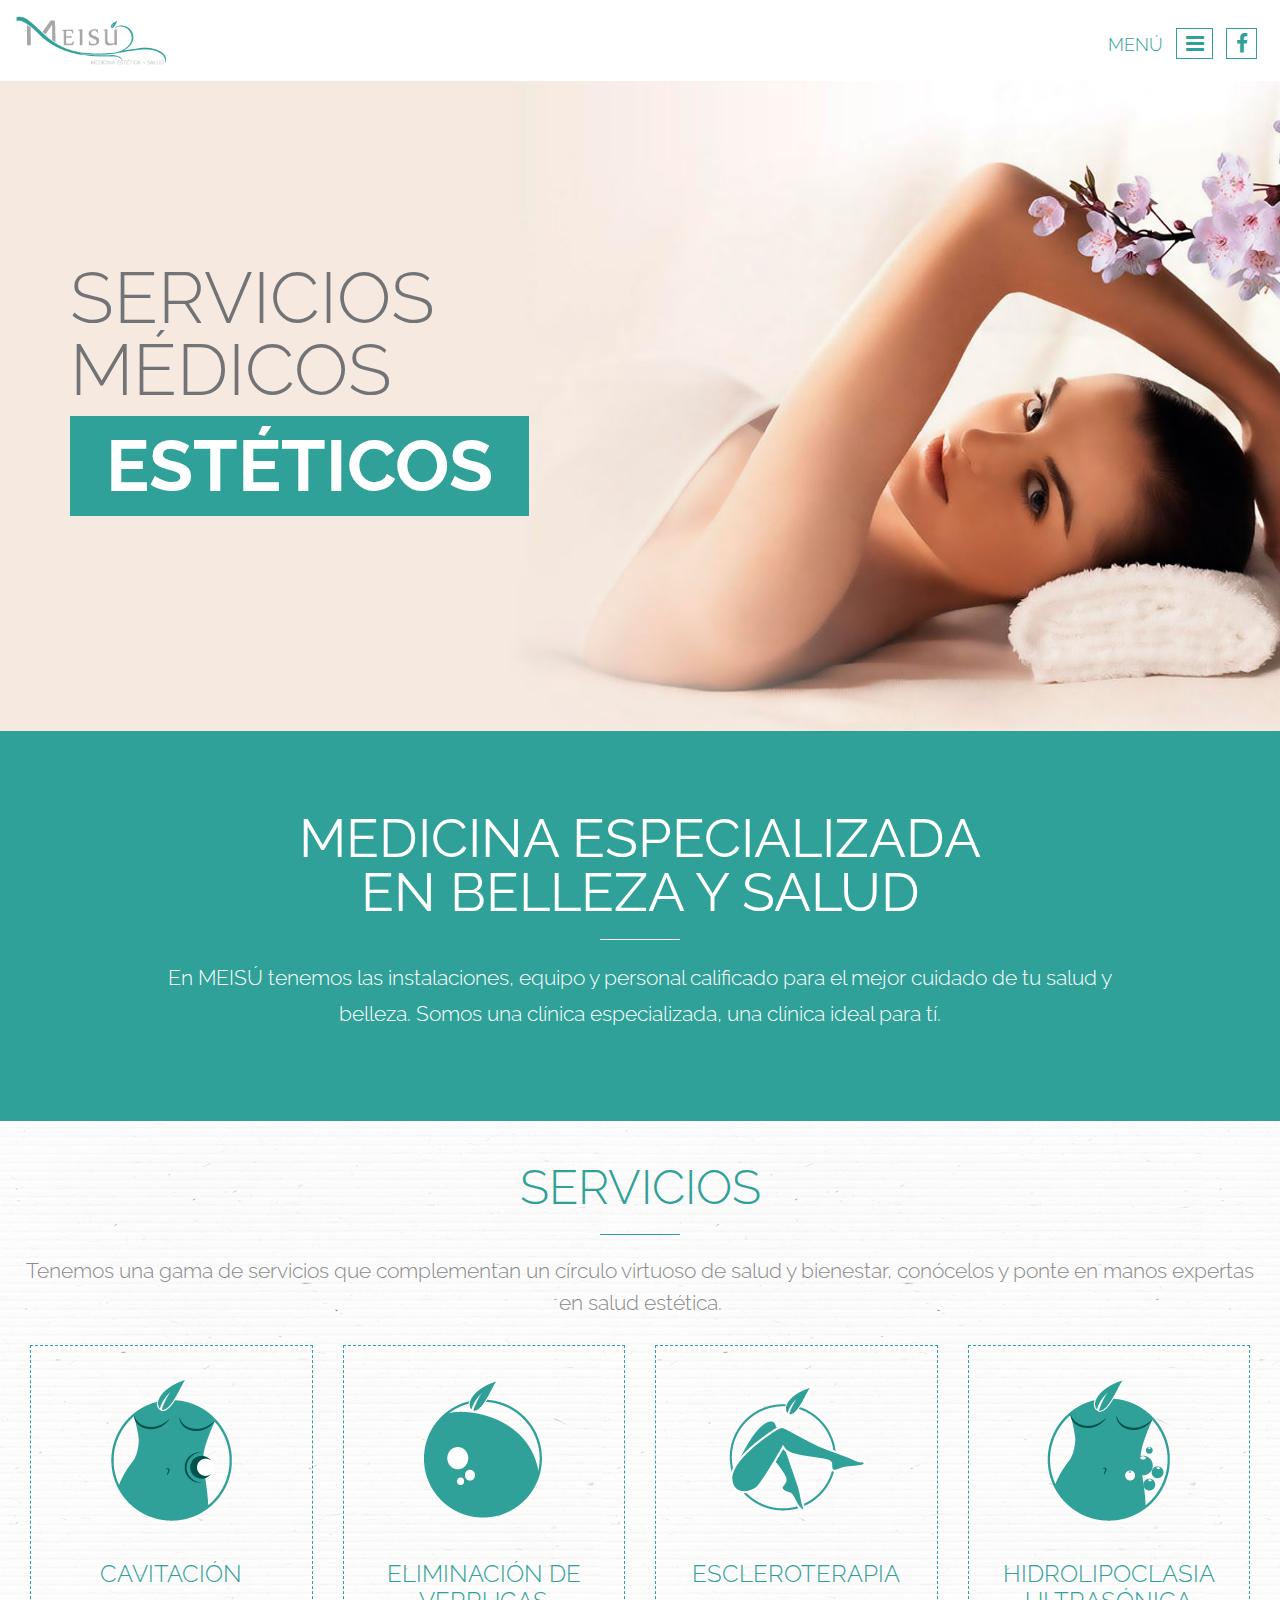
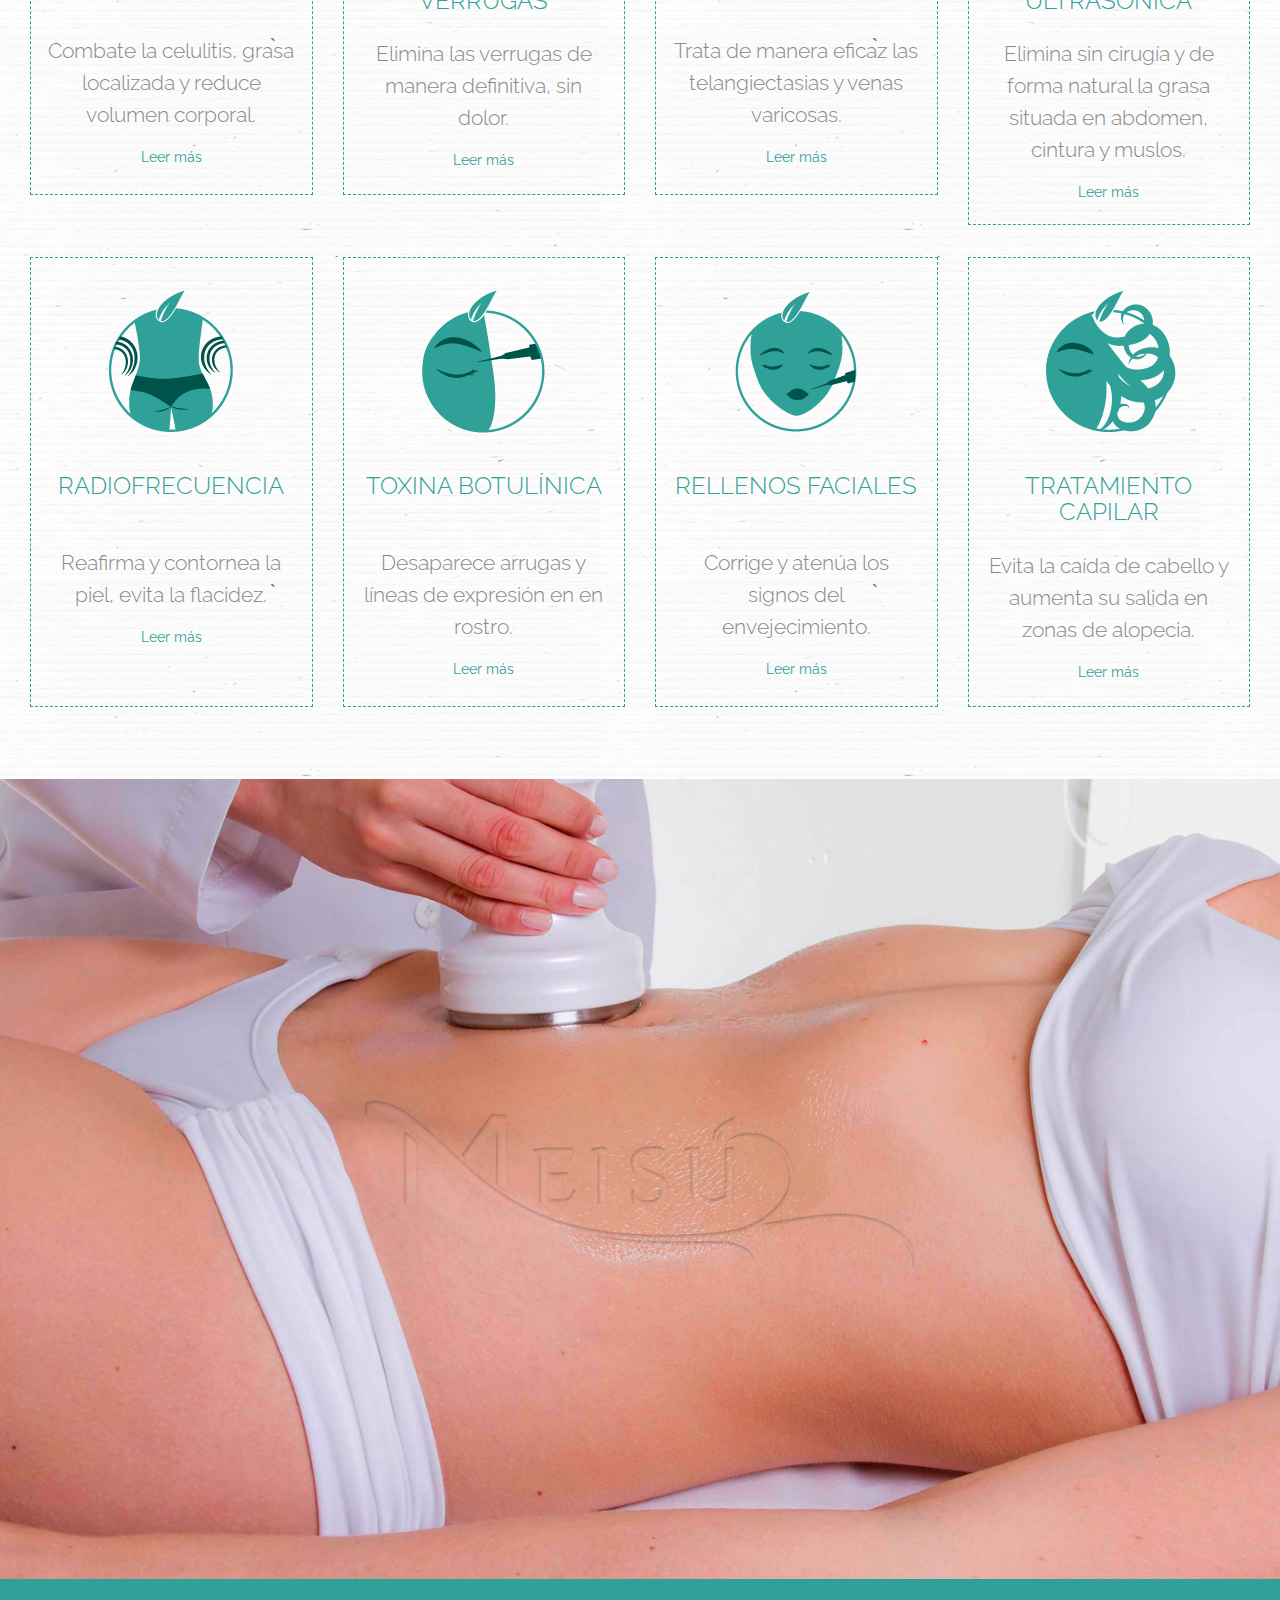
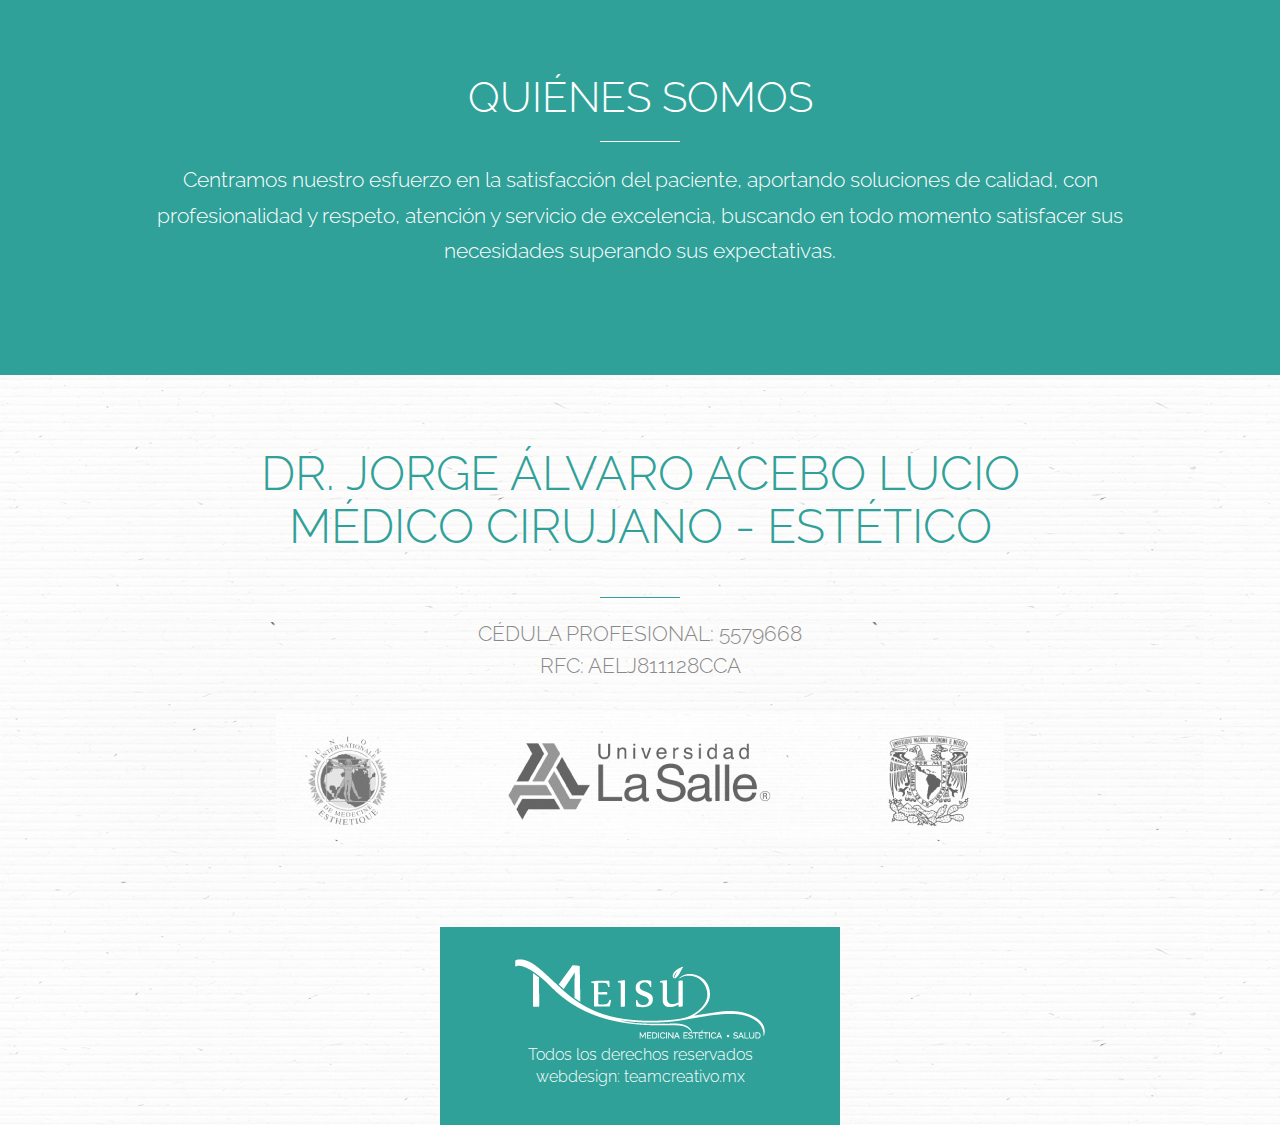
<file: index.html>
<!DOCTYPE html>
<html lang="en">
  <head>
    <meta charset="utf-8">
    <meta http-equiv="X-UA-Compatible" content="IE=edge">
    <meta name="viewport" content="width=device-width, initial-scale=1">
    <title>Meisú</title>

    <!-- Bootstrap -->
    <link href="css/bootstrap.min.css" rel="stylesheet">
	<!-- Stylesheet -->
	<link rel="stylesheet" href="css/style.css">
    <!-- HTML5 shim and Respond.js for IE8 support of HTML5 elements and media queries -->
    <!-- WARNING: Respond.js doesn't work if you view the page via file:// -->
    <!--[if lt IE 9]>
      <script src="https://oss.maxcdn.com/html5shiv/3.7.2/html5shiv.min.js"></script>
      <script src="https://oss.maxcdn.com/respond/1.4.2/respond.min.js"></script>
    <![endif]-->
  </head>
  <body>
  		<!-- HEADER -->
		<header class="header">
			<div class="container-fluid">
				<div class="row">
					<div class="header__logo col-xs-3 col-lg-8">
						<figure class="header__logo--img">
							<a href="index.html"><img src="images/logo.png" alt="meisú"></a>
						</figure>
					</div>
					<div class="col-xs-9 col-lg-4 text-right">
						<h6 class="aqua__menu">Menú 
						<span class="fa fa-bars header__icon" id="navigation"></span>
					    <a href="https://www.facebook.com/pages/Meis%C3%BA-Medicina-Est%C3%A9tica/822962494425571?fref=ts"><span class="fa fa-facebook header__icon"></span></a>
					    </h6>

					</div>
				</div>
			</div>
		</header>
		<!-- NAVIGATION -->
		<nav class="header__navigation" id="toggled">
			<ul>
				<li><a href="index.html">Inicio</a></li>
				<li><a href="somos.html">Somos</a></li>
				<li><a href="servicios.html">Servicios</a></li>
				<li><a href="promociones.html">Promociones</a></li>
				<li><a href="mapa-de-ubicacion.html">Mapa de Ubicación</a></li>
				<li><a href="contacto.html">Contacto</a></li>
			</ul>
		</nav>
		<!-- SLIDER -->
		<section class="slider">
			<div class="container">
				<h1 class="slider__title">Servicios <br> Médicos <br><span class="aqua__title">Estéticos</span></h1>
			</div>
		</section>
		<!-- BENEFITS -->
		<section class="benefits">
			<div class="container">
				<h1 class="white__title">Medicina Especializada <br>en Belleza y Salud</h1>
				<hr class="white__separator">	
				<p class="white__info">En MEISÚ tenemos las instalaciones, equipo y personal calificado para el mejor cuidado de tu salud y belleza.
				Somos una clínica especializada, una clínica ideal para tí.</p>
			</div>
		</section>
		<!-- SERVICES -->
		<section class="services">
			<div class="container-fluid">
				<h2 class="aqua__subtitle">Servicios</h2>
				<hr class="aqua__separator">
				<p class="gray__info">Tenemos una gama de servicios que complementan un círculo virtuoso de salud y bienestar, conócelos y ponte en manos expertas en salud estética.</p>
					<div class="col-xs-12 col-sm-6 col-md-6 col-lg-3">
						<article class="services__item">
						<figure class="services__item--icon">
							<img src="images/services/ic1.png" class="hvr-grow" alt="services__item-icon">
						</figure>
						<h4 class="services__item--title">Cavitación</h4>
						<p class="gray__info">Combate la celulitis, grasa localizada y reduce volumen corporal.</p>
						<a href="servicios.html" class="services__item--read-more">Leer más</a>
						</article>
					</div>							
					<div class="col-xs-12 col-sm-6 col-md-6 col-lg-3">
						<article class="services__item">
						<figure class="services__item--icon">
							<img src="images/services/ic2.png" class="hvr-grow" alt="services__item-icon">
						</figure>
						<h4 class="services__item--title">Eliminación de Verrugas</h4>
						<p class="gray__info">Elimina las verrugas de manera definitiva, sin dolor.</p>
						<a href="servicios.html" class="services__item--read-more">Leer más</a>
						</article>
					</div>						
					<div class="col-xs-12 col-sm-6 col-md-6 col-lg-3">
						<article class="services__item">
						<figure class="services__item--icon">
							<img src="images/services/ic3.png" class="hvr-grow" alt="services__item-icon">
						</figure>
						<h4 class="services__item--title">Escleroterapia</h4>
						<p class="gray__info">Trata de manera eficaz las telangiectasias y venas varicosas.</p>
						<a href="servicios.html" class="services__item--read-more">Leer más</a>
						</article>
					</div>						
					<div class="col-xs-12 col-sm-6 col-md-6 col-lg-3">
						<article class="services__item">
						<figure class="services__item--icon">
							<img src="images/services/ic4.png" class="hvr-grow" alt="services__item-icon">
						</figure>
						<h4 class="services__item--title">Hidrolipoclasia Ultrasónica</h4>
						<p class="gray__info">Elimina sin cirugía y de forma natural la grasa situada en abdomen, cintura y muslos.</p>
						<a href="servicios.html" class="services__item--read-more">Leer más</a>
						</article>
					</div>						
					<div class="col-xs-12 col-sm-6 col-md-6 col-lg-3">
						<article class="services__item">
						<figure class="services__item--icon">
							<img src="images/services/ic5.png" class="hvr-grow" alt="services__item-icon">
						</figure>
						<h4 class="services__item--title">Radiofrecuencia</h4>
						<p class="gray__info">Reafirma y contornea la piel, evita la flacidez.</p>
						<a href="servicios.html" class="services__item--read-more">Leer más</a>
						</article>
					</div>							
					<div class="col-xs-12 col-sm-6 col-md-6 col-lg-3">
						<article class="services__item">
						<figure class="services__item--icon">
							<img src="images/services/ic6.png" class="hvr-grow" alt="services__item-icon">
						</figure>
						<h4 class="services__item--title">Toxina Botulínica</h4>
						<p class="gray__info">Desaparece arrugas y líneas de expresión en en rostro.</p>
						<a href="servicios.html" class="services__item--read-more">Leer más</a>
						</article>
					</div>						
					<div class="col-xs-12 col-sm-6 col-md-6 col-lg-3">
						<article class="services__item">
						<figure class="services__item--icon">
							<img src="images/services/ic7.png" class="hvr-grow" alt="services__item-icon">
						</figure>
						<h4 class="services__item--title">Rellenos Faciales</h4>
						<p class="gray__info">Corrige y atenúa los signos del envejecimiento.</p>
						<a href="servicios.html" class="services__item--read-more">Leer más</a>
						</article>
					</div>			
					<div class="col-xs-12 col-sm-6 col-md-6 col-lg-3">
						<article class="services__item">
						<figure class="services__item--icon">
							<img src="images/services/ic8.png" class="hvr-grow" alt="services__item-icon">
						</figure>
						<h4 class="services__item--title">Tratamiento Capilar</h4>
						<p class="gray__info">Evita la caída de cabello y aumenta su salida en zonas de alopecia.</p>
						<a href="servicios.html" class="services__item--read-more">Leer más</a>
						</article>
					</div>									
			</div>
		</section>
		<!-- ABOUT US -->
		<section class="about-us">
			<div class="about-us__image"></div>
			<div class="about-us__info">
				<div class="container">
					<h2 class="white__subtitle">Quiénes Somos</h2>
					<hr class="white__separator">
					<p class="white__info">Centramos nuestro esfuerzo en la satisfacción del paciente, aportando soluciones de calidad, con profesionalidad y respeto, atención y servicio de excelencia, buscando en todo momento satisfacer sus necesidades superando sus expectativas.</p>
				</div>
			</div>
		</section>
		<!-- BIO -->
		<section class="bio">
			<div class="container">
				<h2 class="aqua__subtitle">Dr. Jorge Álvaro Acebo Lucio <br> Médico Cirujano - Estético</h2>
				<hr class="aqua__separator">
				<p class="gray__info">CÉDULA PROFESIONAL: 5579668 <br> RFC: AELJ811128CCA</p>
				<figure class="bio__logos">
					<img src="images/logos.jpg" alt="academic">
				</figure>
			</div>
		</section>
		<!-- FOOTER -->
		<footer class="footer">
			<div class="container">
				<img src="images/footer.png" alt="footer__logo">
				<p class="footer__info">Todos los derechos reservados</p>
				<a href="http://teamcreativo.mx" class="footer__link">webdesign: teamcreativo.mx</a>
			</div>
		</footer>
    <!-- jQuery (necessary for Bootstrap's JavaScript plugins) -->
    <script src="https://ajax.googleapis.com/ajax/libs/jquery/1.11.2/jquery.min.js"></script>
    <!-- Include all compiled plugins (below), or include individual files as needed -->
    <script src="js/bootstrap.min.js"></script>
    <script src="js/custom.js"></script>
  </body>
</html>
</file>
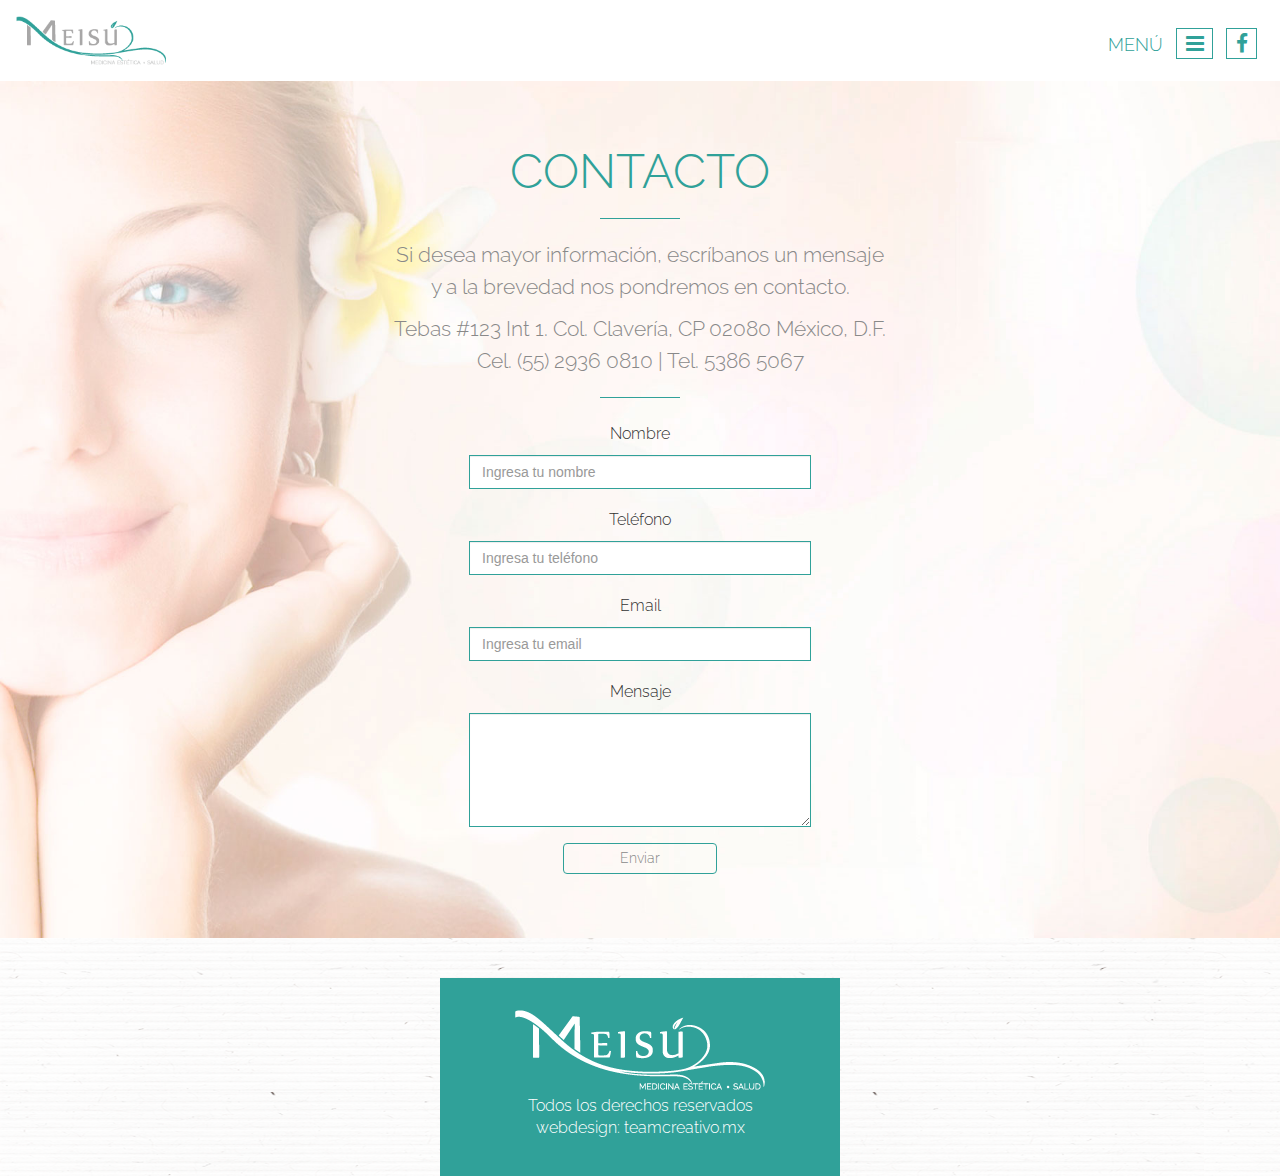
<file: contacto.html>
<!DOCTYPE html>
<html lang="en">
  <head>
    <meta charset="utf-8">
    <meta http-equiv="X-UA-Compatible" content="IE=edge">
    <meta name="viewport" content="width=device-width, initial-scale=1">
    <title>Contacto</title>

    <!-- Bootstrap -->
    <link href="css/bootstrap.min.css" rel="stylesheet">
	<!-- Stylesheet -->
	<link rel="stylesheet" href="css/style.css">
    <!-- HTML5 shim and Respond.js for IE8 support of HTML5 elements and media queries -->
    <!-- WARNING: Respond.js doesn't work if you view the page via file:// -->
    <!--[if lt IE 9]>
      <script src="https://oss.maxcdn.com/html5shiv/3.7.2/html5shiv.min.js"></script>
      <script src="https://oss.maxcdn.com/respond/1.4.2/respond.min.js"></script>
    <![endif]-->
  </head>
  <body>
  		<!-- HEADER -->
		<header class="header">
			<div class="container-fluid">
				<div class="row">
					<div class="header__logo col-xs-3 col-lg-8">
						<figure class="header__logo--img">
							<a href="index.html"><img src="images/logo.png" alt="meisú"></a>
						</figure>
					</div>
					<div class="col-xs-9 col-lg-4 text-right">
						<h6 class="aqua__menu">Menú 
						<span class="fa fa-bars header__icon" id="navigation"></span>
					    <a href="https://www.facebook.com/pages/Meis%C3%BA-Medicina-Est%C3%A9tica/822962494425571?fref=ts"><span class="fa fa-facebook header__icon"></span></a>
					    </h6>

					</div>
				</div>
			</div>
		</header>
		<!-- NAVIGATION -->
		<nav class="header__navigation" id="toggled">
			<ul>
				<li><a href="index.html">Inicio</a></li>
				<li><a href="somos.html">Somos</a></li>
				<li><a href="servicios.html">Servicios</a></li>
				<li><a href="promociones.html">Promociones</a></li>
				<li><a href="mapa-de-ubicacion.html">Mapa de Ubicación</a></li>
				<li><a href="contacto.html">Contacto</a></li>
			</ul>
		</nav>
		<!-- SLIDER -->
		<section class="slider__contact">
			<div class="container">
				<h2 class="aqua__subtitle">Contacto</h2>
				<hr class="aqua__separator">

				<p class="gray__info">Si desea mayor información, escríbanos un mensaje <br>
				y a la brevedad nos pondremos en contacto.</p>
				<p class="gray__info">Tebas #123 Int 1. Col. Clavería, CP 02080 México, D.F. <br>
				Cel. (55) 2936 0810  |   Tel. 5386 5067
				</p>
				<hr class="aqua__separator">

				<form action="contacto.php" class="custom__form" method="post">
					<div class="form-group">
					    <label class="custom__label" for="nombre">Nombre</label>
					    <input type="text" class="form-control custom__input" id="nombre" name="nombre" placeholder="Ingresa tu nombre" required>
					</div>					
					<div class="form-group">
					    <label class="custom__label" for="telefono">Teléfono</label>
					    <input type="tel" class="form-control custom__input" id="telefono" name="telefono" placeholder="Ingresa tu teléfono">
					</div>					
					<div class="form-group">
					    <label class="custom__label" for="email">Email</label>
					    <input type="email" class="form-control custom__input" id="email" name="email" placeholder="Ingresa tu email">
					</div>					
					<div class="form-group">
					    <label class="custom__label" for="mensaje">Mensaje</label>
						<textarea name="mensaje" class="form-control custom__area" id="mensaje" cols="30" rows="5"></textarea>
					</div>
					<input type="submit" name="submit" id="submit" class="btn custom__btn" value="Enviar">
				</form>
			</div>
			</div>
		</section>
		<!-- FOOTER -->
		<footer class="footer">
			<div class="container">
				<img src="images/footer.png" alt="footer__logo">
				<p class="footer__info">Todos los derechos reservados</p>
				<a href="http://teamcreativo.mx" class="footer__link">webdesign: teamcreativo.mx</a>
			</div>
		</footer>
    <!-- jQuery (necessary for Bootstrap's JavaScript plugins) -->
    <script src="https://ajax.googleapis.com/ajax/libs/jquery/1.11.2/jquery.min.js"></script>
    <!-- Include all compiled plugins (below), or include individual files as needed -->
    <script src="js/bootstrap.min.js"></script>
    <script src="js/custom.js"></script>
  </body>
</html>
</file>
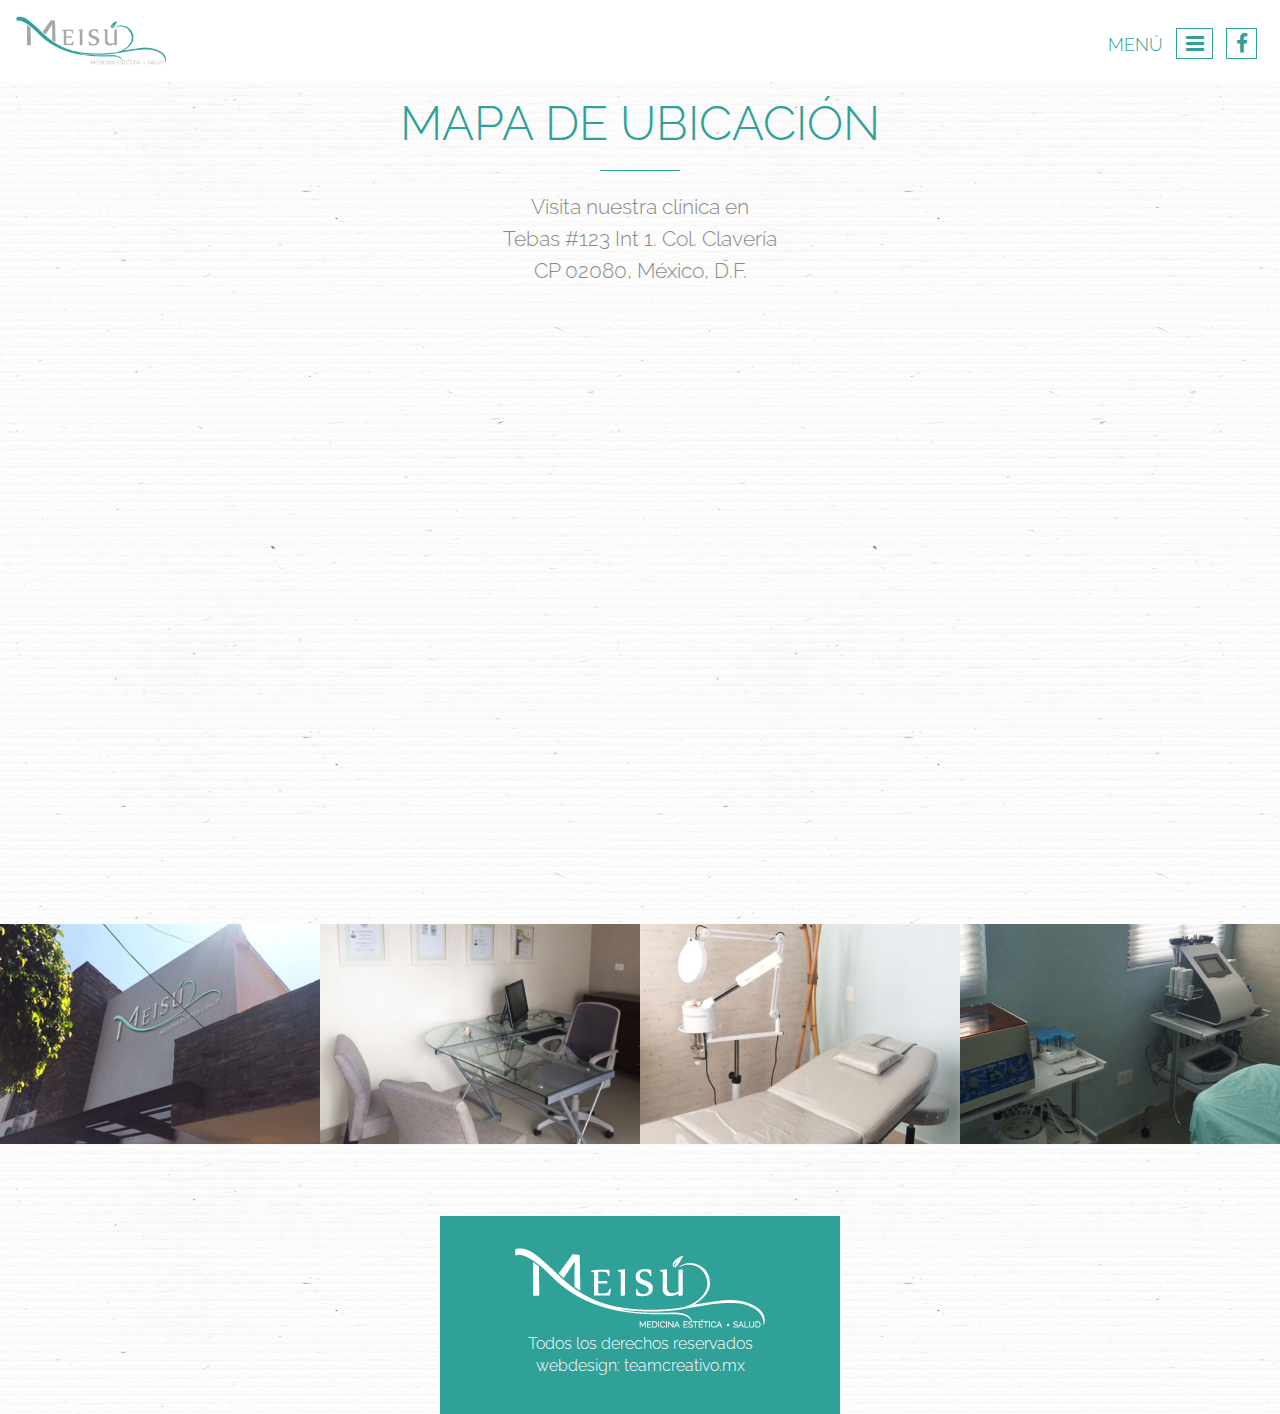
<file: mapa-de-ubicacion.html>
<!DOCTYPE html>
<html lang="en">
  <head>
    <meta charset="utf-8">
    <meta http-equiv="X-UA-Compatible" content="IE=edge">
    <meta name="viewport" content="width=device-width, initial-scale=1">
    <title>Meisú</title>

    <!-- Bootstrap -->
    <link href="css/bootstrap.min.css" rel="stylesheet">
	<!-- Stylesheet -->
	<link rel="stylesheet" href="css/style.css">
    <!-- HTML5 shim and Respond.js for IE8 support of HTML5 elements and media queries -->
    <!-- WARNING: Respond.js doesn't work if you view the page via file:// -->
    <!--[if lt IE 9]>
      <script src="https://oss.maxcdn.com/html5shiv/3.7.2/html5shiv.min.js"></script>
      <script src="https://oss.maxcdn.com/respond/1.4.2/respond.min.js"></script>
    <![endif]-->
  </head>
  <body>
  		<!-- HEADER -->
		<header class="header">
			<div class="container-fluid">
				<div class="row">
					<div class="header__logo col-xs-3 col-lg-8">
						<figure class="header__logo--img">
							<a href="index.html"><img src="images/logo.png" alt="meisú"></a>
						</figure>
					</div>
					<div class="col-xs-9 col-lg-4 text-right">
						<h6 class="aqua__menu">Menú 
						<span class="fa fa-bars header__icon" id="navigation"></span>
					    <a href="https://www.facebook.com/pages/Meis%C3%BA-Medicina-Est%C3%A9tica/822962494425571?fref=ts"><span class="fa fa-facebook header__icon"></span></a>
					    </h6>

					</div>
				</div>
			</div>
		</header>
		<!-- NAVIGATION -->
		<nav class="header__navigation" id="toggled">
			<ul>
				<li><a href="index.html">Inicio</a></li>
				<li><a href="somos.html">Somos</a></li>
				<li><a href="servicios.html">Servicios</a></li>
				<li><a href="promociones.html">Promociones</a></li>
				<li><a href="mapa-de-ubicacion.html">Mapa de Ubicación</a></li>
				<li><a href="contacto.html">Contacto</a></li>
			</ul>
		</nav>
		<!-- LOCATION -->
		<section class="location">
			<div class="location__title">
				<div class="container">
					<h2 class="aqua__subtitle">Mapa de Ubicación</h2>
					<hr class="aqua__separator">
					<p class="gray__info">Visita nuestra clínica en <br> Tebas #123 Int 1. Col. Clavería <br> CP 02080, México, D.F.</p>
				</div>
			</div>
			<!-- MAP -->
			<iframe src="https://www.google.com/maps/embed?pb=!1m18!1m12!1m3!1d3761.7010543290403!2d-99.18381476560667!3d19.468451699238145!2m3!1f0!2f0!3f0!3m2!1i1024!2i768!4f13.1!3m3!1m2!1s0x85d1f884814ee8c5%3A0x59cc83eb1c74e848!2sTebas+123%2C+Claver%C3%ADa%2C+02080+Ciudad+de+M%C3%A9xico%2C+D.F.!5e0!3m2!1sen!2smx!4v1431533298607" width="100%" height="600" frameborder="0" style="border:0"></iframe>
			<div class="location__gallery">
				<div class="container-fluid no-space">
					<div class="col-sm-12 col-md-6 col-lg-3 no-space">
						<figure class="location__gallery--item">
							<img src="images/location/g-1.jpg" alt="gallery__item">
						</figure>
					</div>				
					<div class="col-sm-12 col-md-6 col-lg-3 no-space">
						<figure class="location__gallery--item">
							<img src="images/location/g-2.jpg" alt="gallery__item">
						</figure>
					</div>					
					<div class="col-sm-12 col-md-6 col-lg-3 no-space">
						<figure class="location__gallery--item">
							<img src="images/location/g-3.jpg" alt="gallery__item">
						</figure>
					</div>					
					<div class="col-sm-12 col-md-6 col-lg-3 no-space">
						<figure class="location__gallery--item">
							<img src="images/location/g-4.jpg" alt="gallery__item">
						</figure>
					</div>
				</div>
			</div>
		</section>
		<!-- FOOTER -->
		<footer class="footer">
			<div class="container">
				<img src="images/footer.png" alt="footer__logo">
				<p class="footer__info">Todos los derechos reservados</p>
				<a href="http://teamcreativo.mx" class="footer__link">webdesign: teamcreativo.mx</a>
			</div>
		</footer>
    <!-- jQuery (necessary for Bootstrap's JavaScript plugins) -->
    <script src="https://ajax.googleapis.com/ajax/libs/jquery/1.11.2/jquery.min.js"></script>
    <!-- Include all compiled plugins (below), or include individual files as needed -->
    <script src="js/bootstrap.min.js"></script>
    <script src="js/custom.js"></script>
  </body>
</html>
</file>
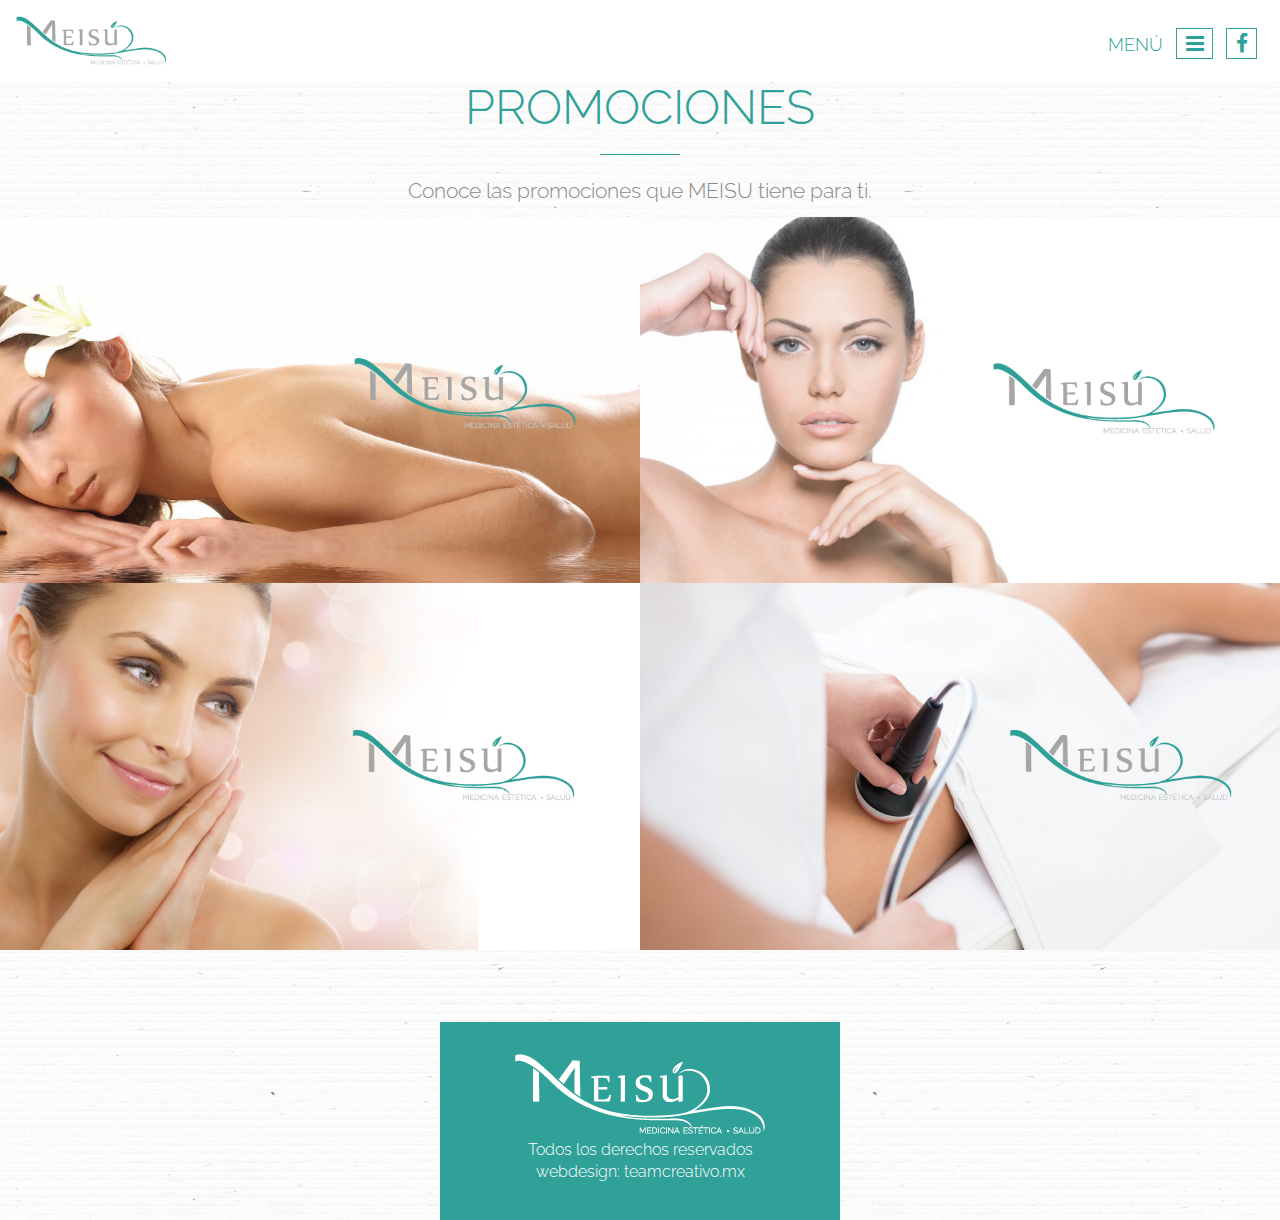
<file: promociones.html>
<!DOCTYPE html>
<html lang="en">
  <head>
    <meta charset="utf-8">
    <meta http-equiv="X-UA-Compatible" content="IE=edge">
    <meta name="viewport" content="width=device-width, initial-scale=1">
    <title>Meisú</title>

    <!-- Bootstrap -->
    <link href="css/bootstrap.min.css" rel="stylesheet">
	<!-- Stylesheet -->
	<link rel="stylesheet" href="css/style.css">
    <!-- HTML5 shim and Respond.js for IE8 support of HTML5 elements and media queries -->
    <!-- WARNING: Respond.js doesn't work if you view the page via file:// -->
    <!--[if lt IE 9]>
      <script src="https://oss.maxcdn.com/html5shiv/3.7.2/html5shiv.min.js"></script>
      <script src="https://oss.maxcdn.com/respond/1.4.2/respond.min.js"></script>
    <![endif]-->
  </head>
  <body>
  		<!-- HEADER -->
		<header class="header">
			<div class="container-fluid">
				<div class="row">
					<div class="header__logo col-xs-3 col-lg-8">
						<figure class="header__logo--img">
							<a href="index.html"><img src="images/logo.png" alt="meisú"></a>
						</figure>
					</div>
					<div class="col-xs-9 col-lg-4 text-right">
						<h6 class="aqua__menu">Menú 
						<span class="fa fa-bars header__icon" id="navigation"></span>
					    <a href="https://www.facebook.com/pages/Meis%C3%BA-Medicina-Est%C3%A9tica/822962494425571?fref=ts"><span class="fa fa-facebook header__icon"></span></a>
					    </h6>

					</div>
				</div>
			</div>
		</header>
		<!-- NAVIGATION -->
		<nav class="header__navigation" id="toggled">
			<ul>
				<li><a href="index.html">Inicio</a></li>
				<li><a href="somos.html">Somos</a></li>
				<li><a href="servicios.html">Servicios</a></li>
				<li><a href="promociones.html">Promociones</a></li>
				<li><a href="mapa-de-ubicacion.html">Mapa de Ubicación</a></li>
				<li><a href="contacto.html">Contacto</a></li>
			</ul>
		</nav>
		<!-- PROMOTIONS -->
		<section class="promotions">
			<div class="promotions__title">
				<div class="container">
					<h2 class="aqua__subtitle">Promociones</h2>
					<hr class="aqua__separator">
					<p class="gray__info">Conoce las promociones que MEISU tiene para ti.</p>
				</div>
			</div>
			<div class="container__fluid">
				<div class="col-sm-12 col-md-6 col-lg-6 no-space">
					<figure class="promotions__item">
						<img src="images/promotions/p-1.jpg" alt="promotion__image">
					</figure>
				</div>
				<div class="col-sm-12 col-md-6 col-lg-6 no-space">
					<figure class="promotions__item">
						<img src="images/promotions/p-2.jpg" alt="promotion__image">
					</figure>
				</div>				
				<div class="col-sm-12 col-md-6 col-lg-6 no-space">
					<figure class="promotions__item">
						<img src="images/promotions/p-3.jpg" alt="promotion__image">
					</figure>
				</div>
				<div class="col-sm-12 col-md-6 col-lg-6 no-space">
					<figure class="promotions__item">
						<img src="images/promotions/p-4.jpg" alt="promotion__image">
					</figure>
				</div>
			</div>
		</section>
		<!-- FOOTER -->
		<footer class="footer">
			<div class="container">
				<img src="images/footer.png" alt="footer__logo">
				<p class="footer__info">Todos los derechos reservados</p>
				<a href="http://teamcreativo.mx" class="footer__link">webdesign: teamcreativo.mx</a>
			</div>
		</footer>
    <!-- jQuery (necessary for Bootstrap's JavaScript plugins) -->
    <script src="https://ajax.googleapis.com/ajax/libs/jquery/1.11.2/jquery.min.js"></script>
    <!-- Include all compiled plugins (below), or include individual files as needed -->
    <script src="js/bootstrap.min.js"></script>
    <script src="js/custom.js"></script>
  </body>
</html>
</file>
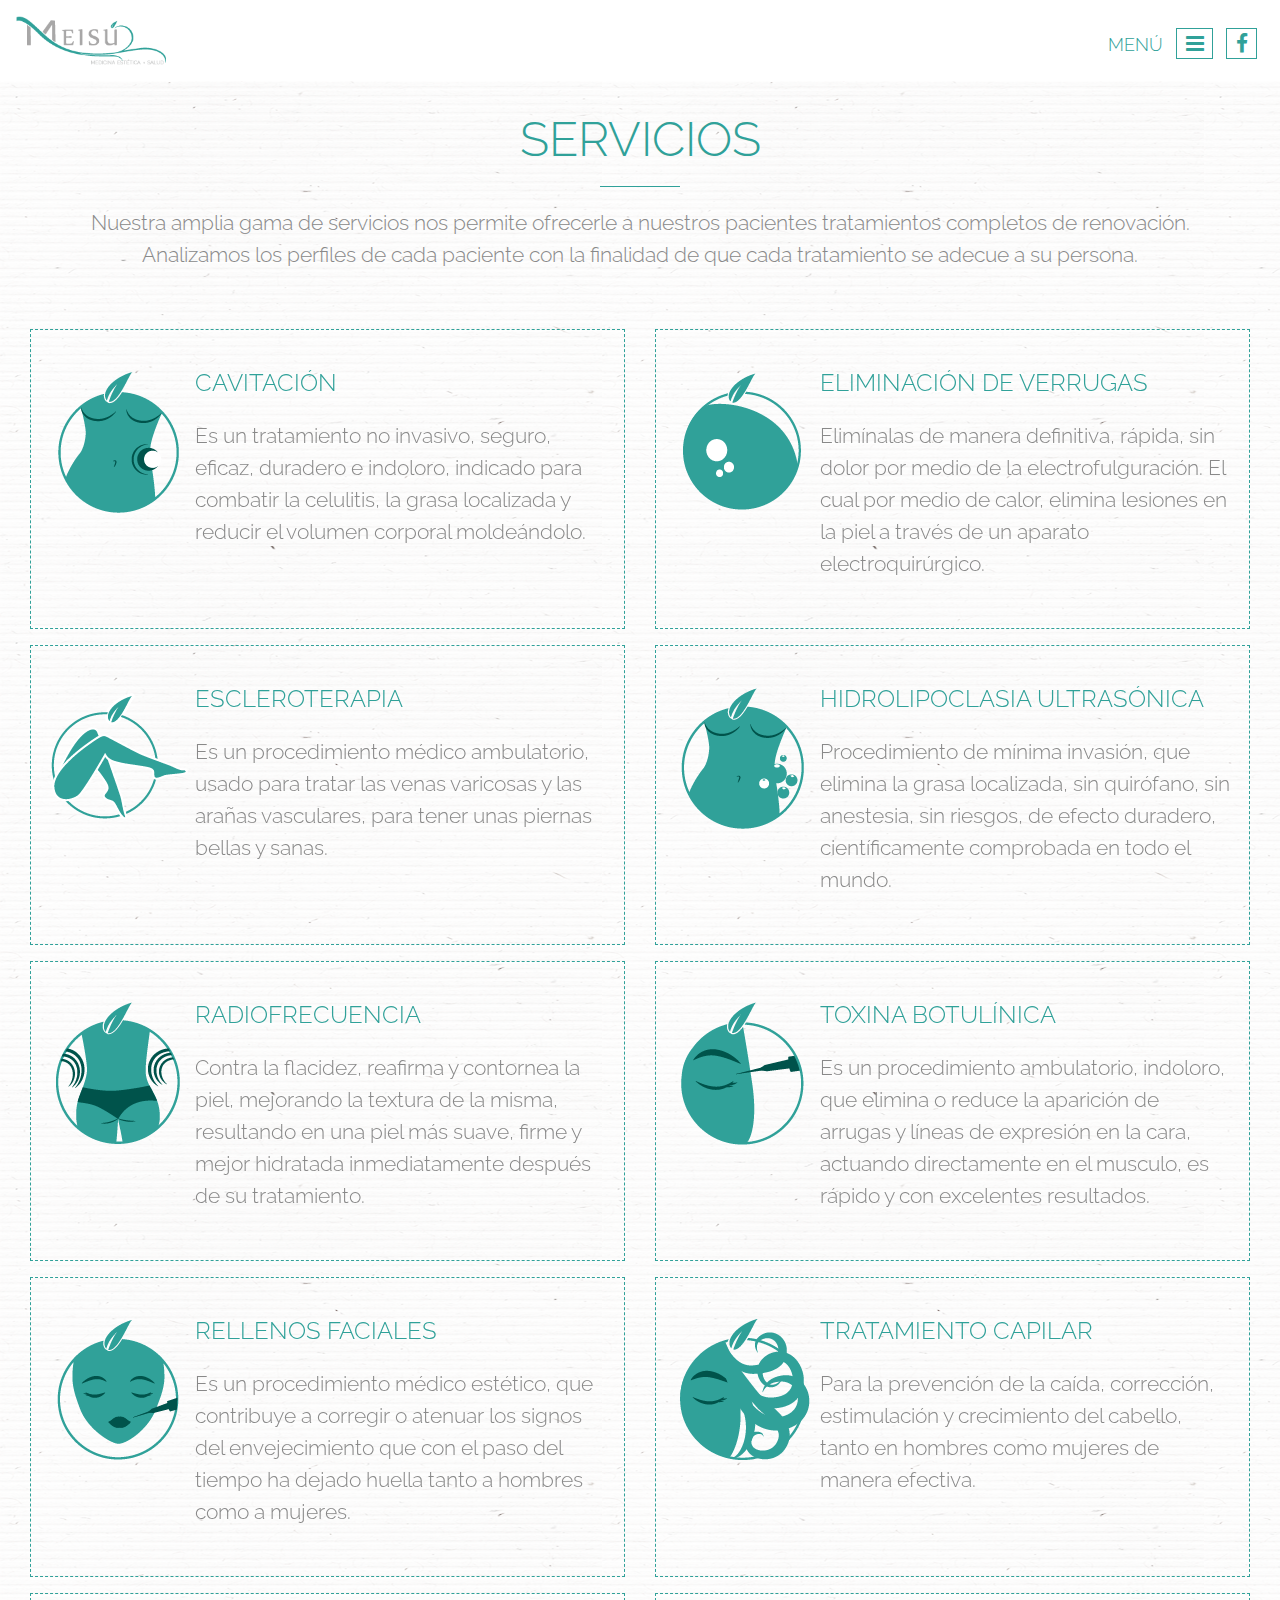
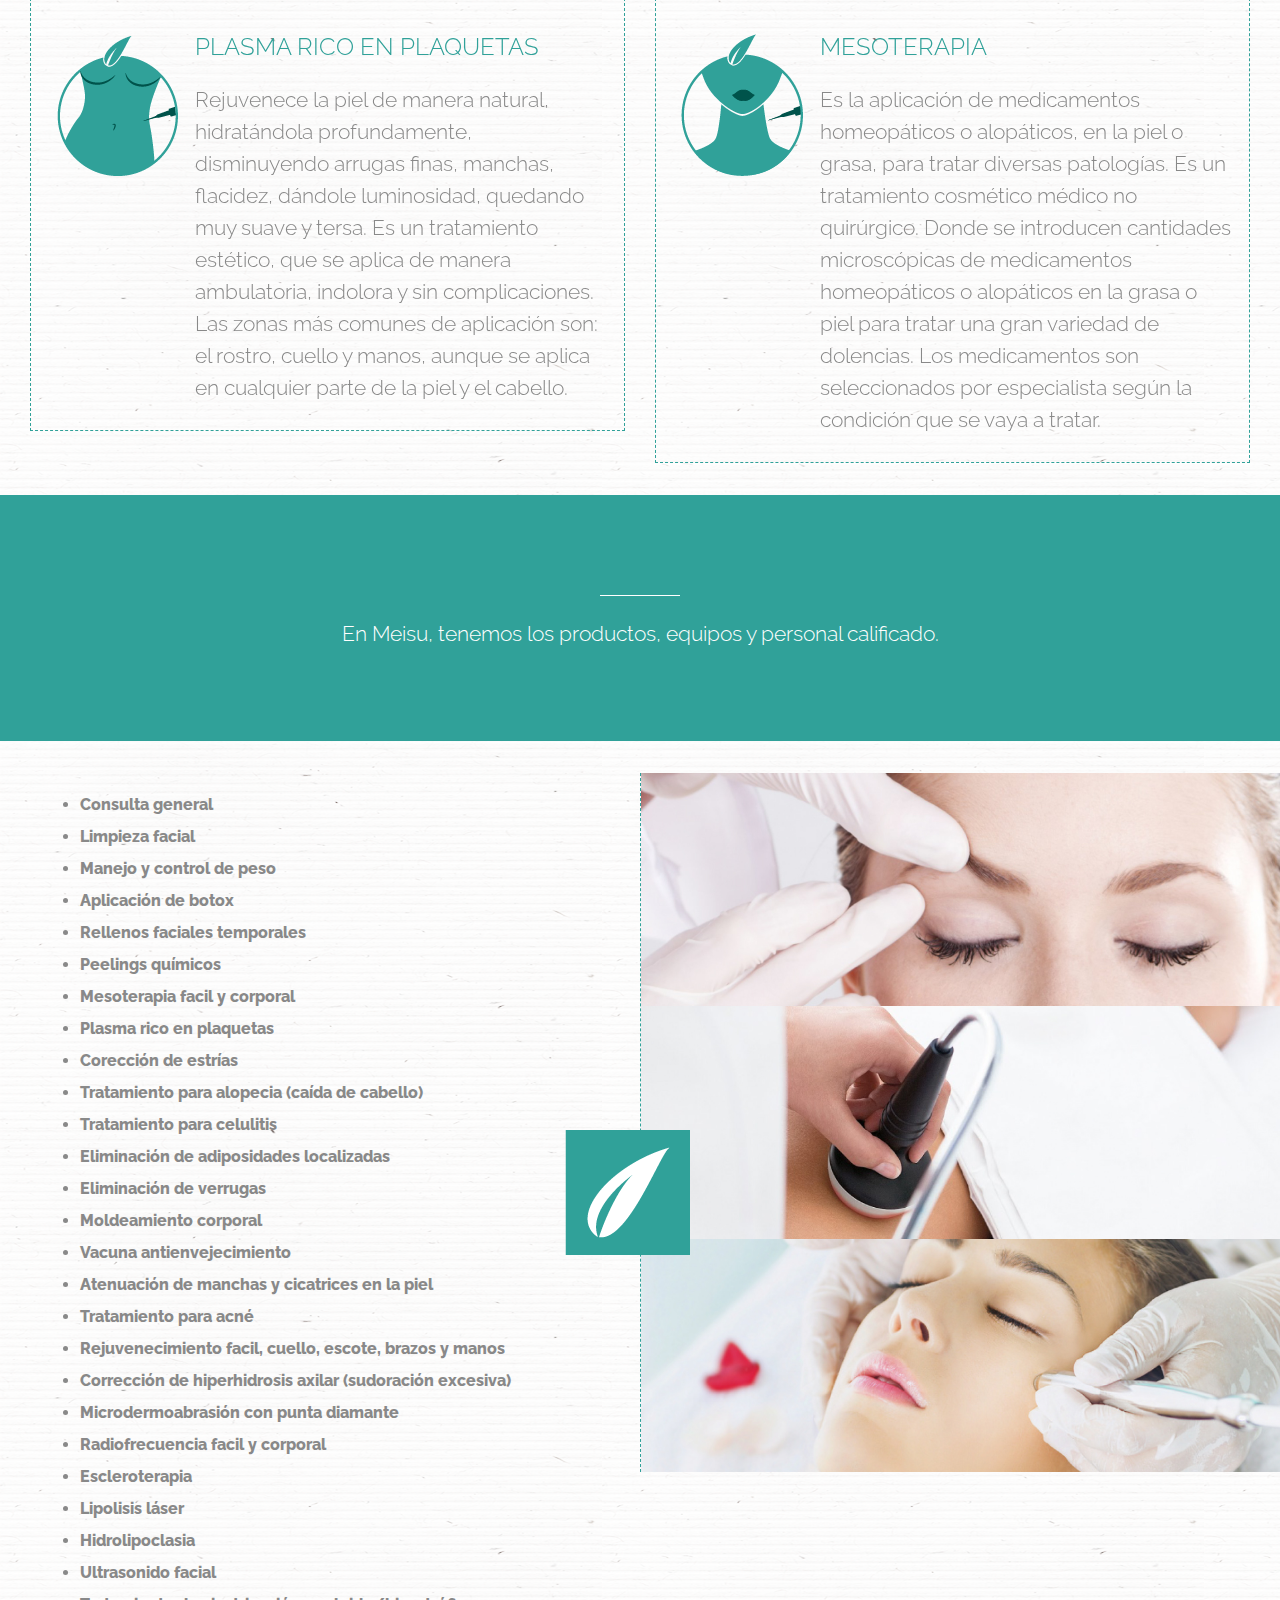
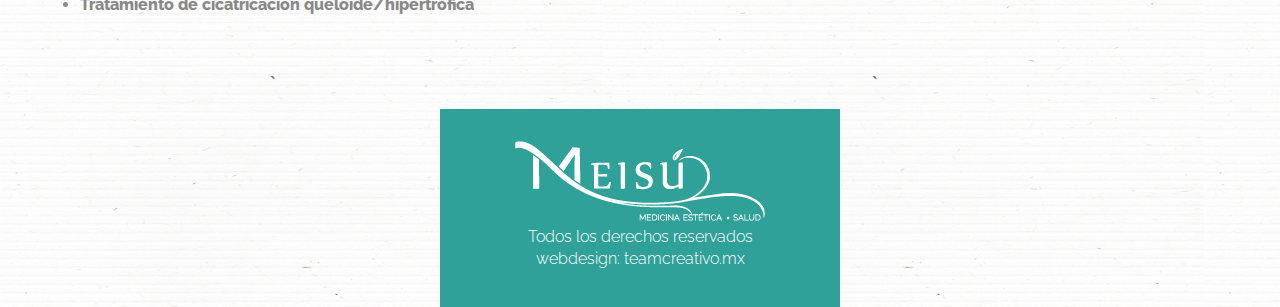
<file: servicios.html>
<!DOCTYPE html>
<html lang="en">
  <head>
    <meta charset="utf-8">
    <meta http-equiv="X-UA-Compatible" content="IE=edge">
    <meta name="viewport" content="width=device-width, initial-scale=1">
    <title>Meisú</title>

    <!-- Bootstrap -->
    <link href="css/bootstrap.min.css" rel="stylesheet">
	<!-- Stylesheet -->
	<link rel="stylesheet" href="css/style.css">
    <!-- HTML5 shim and Respond.js for IE8 support of HTML5 elements and media queries -->
    <!-- WARNING: Respond.js doesn't work if you view the page via file:// -->
    <!--[if lt IE 9]>
      <script src="https://oss.maxcdn.com/html5shiv/3.7.2/html5shiv.min.js"></script>
      <script src="https://oss.maxcdn.com/respond/1.4.2/respond.min.js"></script>
    <![endif]-->
  </head>
  <body>
  		<!-- HEADER -->
		<header class="header">
			<div class="container-fluid">
				<div class="row">
					<div class="header__logo col-xs-3 col-lg-8">
						<figure class="header__logo--img">
							<a href="index.html"><img src="images/logo.png" alt="meisú"></a>
						</figure>
					</div>
					<div class="col-xs-9 col-lg-4 text-right">
						<h6 class="aqua__menu">Menú 
						<span class="fa fa-bars header__icon" id="navigation"></span>
					    <a href="https://www.facebook.com/pages/Meis%C3%BA-Medicina-Est%C3%A9tica/822962494425571?fref=ts"><span class="fa fa-facebook header__icon"></span></a>
					    </h6>

					</div>
				</div>
			</div>
		</header>
		<!-- NAVIGATION -->
		<nav class="header__navigation" id="toggled">
			<ul>
				<li><a href="index.html">Inicio</a></li>
				<li><a href="somos.html">Somos</a></li>
				<li><a href="servicios.html">Servicios</a></li>
				<li><a href="promociones.html">Promociones</a></li>
				<li><a href="mapa-de-ubicacion.html">Mapa de Ubicación</a></li>
				<li><a href="contacto.html">Contacto</a></li>
			</ul>
		</nav>
		<!-- SERVICES -->
		<section class="services-single">
			<div class="container">
				<h2 class="aqua__subtitle">Servicios</h2>
				<hr class="aqua__separator">
				<p class="gray__info">Nuestra amplia gama de servicios nos permite ofrecerle a nuestros pacientes tratamientos completos de renovación. Analizamos los perfiles de cada paciente con la finalidad de que cada tratamiento se adecue a su persona.</p>
				<br>
				</div>
				<div class="container-fluid">
					<div class="col-sm-12 col-md-6 col-lg-6">
						<article class="services-single__item">
							<div class="row">
								<figure class="services-single__item--icon col-sm-2 col-md-4 col-lg-3">
									<img src="images/services/ic1.png" class="hvr-grow-shadow" alt="icon">
								</figure>
								<div class="col-sm-10 col-md-8 col-lg-9">
									<h4 class="services__item--title">Cavitación</h4>
									<p class="gray__info">Es un tratamiento no invasivo, seguro, eficaz, duradero e indoloro, indicado para combatir la celulitis, la grasa localizada y reducir el volumen corporal moldeándolo.</p>
								</div>
							</div>
						</article>
					</div>	
					<div class="col-sm-12 col-md-6 col-lg-6">
						<article class="services-single__item">
							<div class="row">
								<figure class="services-single__item--icon col-sm-2 col-md-4 col-lg-3">
									<img src="images/services/ic2.png" class="hvr-grow-shadow" alt="icon">
								</figure>
								<div class="col-sm-10 col-md-8 col-lg-9">
									<h4 class="services__item--title">Eliminación de Verrugas</h4>
									<p class="gray__info">Elimínalas de manera definitiva, rápida, sin dolor por medio de la electrofulguración. El cual por medio de calor, elimina lesiones en la piel a través de un aparato electroquirúrgico.</p>
								</div>
							</div>
						</article>
					</div>	
					<div class="col-sm-12 col-md-6 col-lg-6">
						<article class="services-single__item">
							<div class="row">
								<figure class="services-single__item--icon col-sm-2 col-md-4 col-lg-3">
									<img src="images/services/ic3.png" class="hvr-grow-shadow" alt="icon">
								</figure>
								<div class="col-sm-10 col-md-7 col-lg-9">
									<h4 class="services__item--title">Escleroterapia</h4>
									<p class="gray__info">Es un procedimiento médico ambulatorio, usado para tratar las venas varicosas y las arañas vasculares, para tener unas piernas bellas y sanas.</p>
								</div>
							</div>
						</article>
					</div>	
					<div class="col-sm-12 col-md-6 col-lg-6">
						<article class="services-single__item">
							<div class="row">
								<figure class="services-single__item--icon col-sm-2 col-md-4 col-lg-3">
									<img src="images/services/ic4.png" class="hvr-grow-shadow" alt="icon">
								</figure>
								<div class="col-sm-10 col-md-7 col-lg-9">
									<h4 class="services__item--title">Hidrolipoclasia Ultrasónica</h4>
									<p class="gray__info">Procedimiento de mínima invasión, que elimina la grasa localizada, sin quirófano, sin anestesia, sin riesgos, de efecto duradero, científicamente comprobada en todo el mundo.</p>
								</div>
							</div>
						</article>
					</div>	
					<div class="col-sm-12 col-md-6 col-lg-6">
						<article class="services-single__item">
							<div class="row">
								<figure class="services-single__item--icon col-sm-2 col-md-4 col-lg-3">
									<img src="images/services/ic5.png" class="hvr-grow-shadow" alt="icon">
								</figure>
								<div class="col-sm-10 col-md-7 col-lg-9">
									<h4 class="services__item--title">Radiofrecuencia</h4>
									<p class="gray__info">Contra la flacidez, reafirma y contornea la piel, mejorando la textura de la misma, resultando en una piel más suave, firme y mejor hidratada inmediatamente después de su tratamiento.</p>
								</div>
							</div>
						</article>
					</div>	
					<div class="col-sm-12 col-md-6 col-lg-6">
						<article class="services-single__item">
							<div class="row">
								<figure class="services-single__item--icon col-sm-2 col-md-4 col-lg-3">
									<img src="images/services/ic6.png" class="hvr-grow-shadow" alt="icon">
								</figure>
								<div class="col-sm-10 col-md-7 col-lg-9">
									<h4 class="services__item--title">Toxina Botulínica</h4>
									<p class="gray__info">Es un procedimiento ambulatorio, indoloro, que elimina o reduce la aparición de arrugas y líneas de expresión en la cara, actuando directamente en el musculo, es rápido y con excelentes resultados.</p>
								</div>
							</div>
						</article>
					</div>	
					<div class="col-sm-12 col-md-6 col-lg-6">
						<article class="services-single__item">
							<div class="row">
								<figure class="services-single__item--icon col-sm-2 col-md-4 col-lg-3">
									<img src="images/services/ic7.png" class="hvr-grow-shadow" alt="icon">
								</figure>
								<div class="col-sm-10 col-md-7 col-lg-9">
									<h4 class="services__item--title">Rellenos Faciales</h4>
									<p class="gray__info">Es un procedimiento médico estético,  que contribuye a corregir o atenuar los signos del envejecimiento que con el paso del tiempo ha dejado huella tanto a hombres como a mujeres.</p>
								</div>
							</div>
						</article>
					</div>	
					<div class="col-sm-12 col-md-6 col-lg-6">
						<article class="services-single__item">
							<div class="row">
								<figure class="services-single__item--icon col-sm-2 col-md-4 col-lg-3">
									<img src="images/services/ic8.png" class="hvr-grow-shadow" alt="icon">
								</figure>
								<div class="col-sm-10 col-md-7 col-lg-9">
									<h4 class="services__item--title">Tratamiento Capilar</h4>
									<p class="gray__info">Para la prevención de la caída, corrección, estimulación y crecimiento del cabello, tanto en hombres como mujeres de manera efectiva.</p>
								</div>
							</div>
						</article>
					</div>	
					<div class="col-sm-12 col-md-6 col-lg-6">
						<article class="services-single__item">
							<div class="row">
								<figure class="services-single__item--icon col-sm-2 col-md-4 col-lg-3">
									<img src="images/services/ic9.png" class="hvr-grow-shadow" alt="icon">
								</figure>
								<div class="col-sm-10 col-md-7 col-lg-9">
									<h4 class="services__item--title">Plasma Rico en Plaquetas</h4>
									<p class="gray__info">Rejuvenece la piel de manera natural, hidratándola profundamente, disminuyendo arrugas finas, manchas, flacidez, dándole luminosidad, quedando muy suave y tersa. Es un tratamiento estético, que se aplica de manera ambulatoria, indolora y sin complicaciones. Las zonas más comunes de aplicación son: el rostro, cuello y manos, aunque se aplica en cualquier parte de la piel y el cabello.</p>
								</div>
							</div>
						</article>
					</div>	
					<div class="col-sm-12 col-md-6 col-lg-6">
						<article class="services-single__item">
							<div class="row">
								<figure class="services-single__item--icon col-sm-2 col-md-4 col-lg-3">
									<img src="images/services/ic10.png" class="hvr-grow-shadow" alt="icon">
								</figure>
								<div class="col-sm-10 col-md-7 col-lg-9">
									<h4 class="services__item--title">Mesoterapia</h4>
									<p class="gray__info">Es la aplicación de medicamentos homeopáticos o alopáticos, en la piel o grasa, para tratar diversas patologías. Es un tratamiento cosmético médico no quirúrgico. Donde se introducen cantidades microscópicas de medicamentos homeopáticos o alopáticos en la grasa o piel para tratar una gran variedad de dolencias. Los medicamentos son seleccionados por especialista según la condición que se vaya a tratar.</p>
								</div>
							</div>
						</article>
					</div>				
				</div>
			</div>
		</section>
		<!-- AQUA BLOCK -->
		<div class="aqua__block">
			<div class="container">
				<hr class="white__separator">
				<p class="white__info">En Meisu, tenemos los productos, equipos y personal calificado.</p>
			</div>
		</div>
		<!-- BENEFITS LIST -->
		<section class="benefits__list">
			<div class="container-fluid no-space">
				<div class="col-lg-6 no-space">
					<div class="benefits__list--item">
						<ul>
							<li>Consulta general</li>
							<li>Limpieza facial</li>
							<li>Manejo y control de peso</li>
							<li>Aplicación de botox</li>
							<li>Rellenos faciales temporales</li>
							<li>Peelings químicos</li>
							<li>Mesoterapia facil y corporal</li>
							<li>Plasma rico en plaquetas</li>
							<li>Corección de estrías</li>
							<li>Tratamiento para alopecia (caída de cabello)</li>
							<li>Tratamiento para celulitis</li>
							<li>Eliminación de adiposidades localizadas</li>
							<li>Eliminación de verrugas</li>
							<li>Moldeamiento corporal</li>
							<li>Vacuna antienvejecimiento</li>
							<li>Atenuación de manchas y cicatrices en la piel</li>
							<li>Tratamiento para acné</li>
							<li>Rejuvenecimiento facil, cuello, escote, brazos y manos</li>
							<li>Corrección de hiperhidrosis axilar (sudoración excesiva)</li>
							<li>Microdermoabrasión con punta diamante</li>
							<li>Radiofrecuencia facil y corporal</li>
							<li>Escleroterapia</li>
							<li>Lipolisis láser</li>
							<li>Hidrolipoclasia</li>
							<li>Ultrasonido facial</li>
							<li>Tratamiento de cicatricación queloide/hipertrófica</li>
						</ul>
					</div>
				</div>
				<div class="services__logo">
					<img src="images/logo-icon.png" alt="icon__logo">
				</div>
				<div class="col-lg-6 no-space">
					<div class="benefits__list--images">
						<figure class="benefits__list--images-item">
							<img src="images/services/g-1.jpg" alt="services__gall">
						</figure>						
						<figure class="benefits__list--images-item">
							<img src="images/services/g-2.jpg" alt="services__gall">
						</figure>						
						<figure class="benefits__list--images-item">
							<img src="images/services/g-3.jpg" alt="services__gall">
						</figure>
					</div>
				</div>
			</div>
		</section>
		<!-- FOOTER -->
		<footer class="footer">
			<div class="container">
				<img src="images/footer.png" alt="footer__logo">
				<p class="footer__info">Todos los derechos reservados</p>
				<a href="http://teamcreativo.mx" class="footer__link">webdesign: teamcreativo.mx</a>
			</div>
		</footer>
    <!-- jQuery (necessary for Bootstrap's JavaScript plugins) -->
    <script src="https://ajax.googleapis.com/ajax/libs/jquery/1.11.2/jquery.min.js"></script>
    <!-- Include all compiled plugins (below), or include individual files as needed -->
    <script src="js/bootstrap.min.js"></script>
    <script src="js/custom.js"></script>
  </body>
</html>
</file>
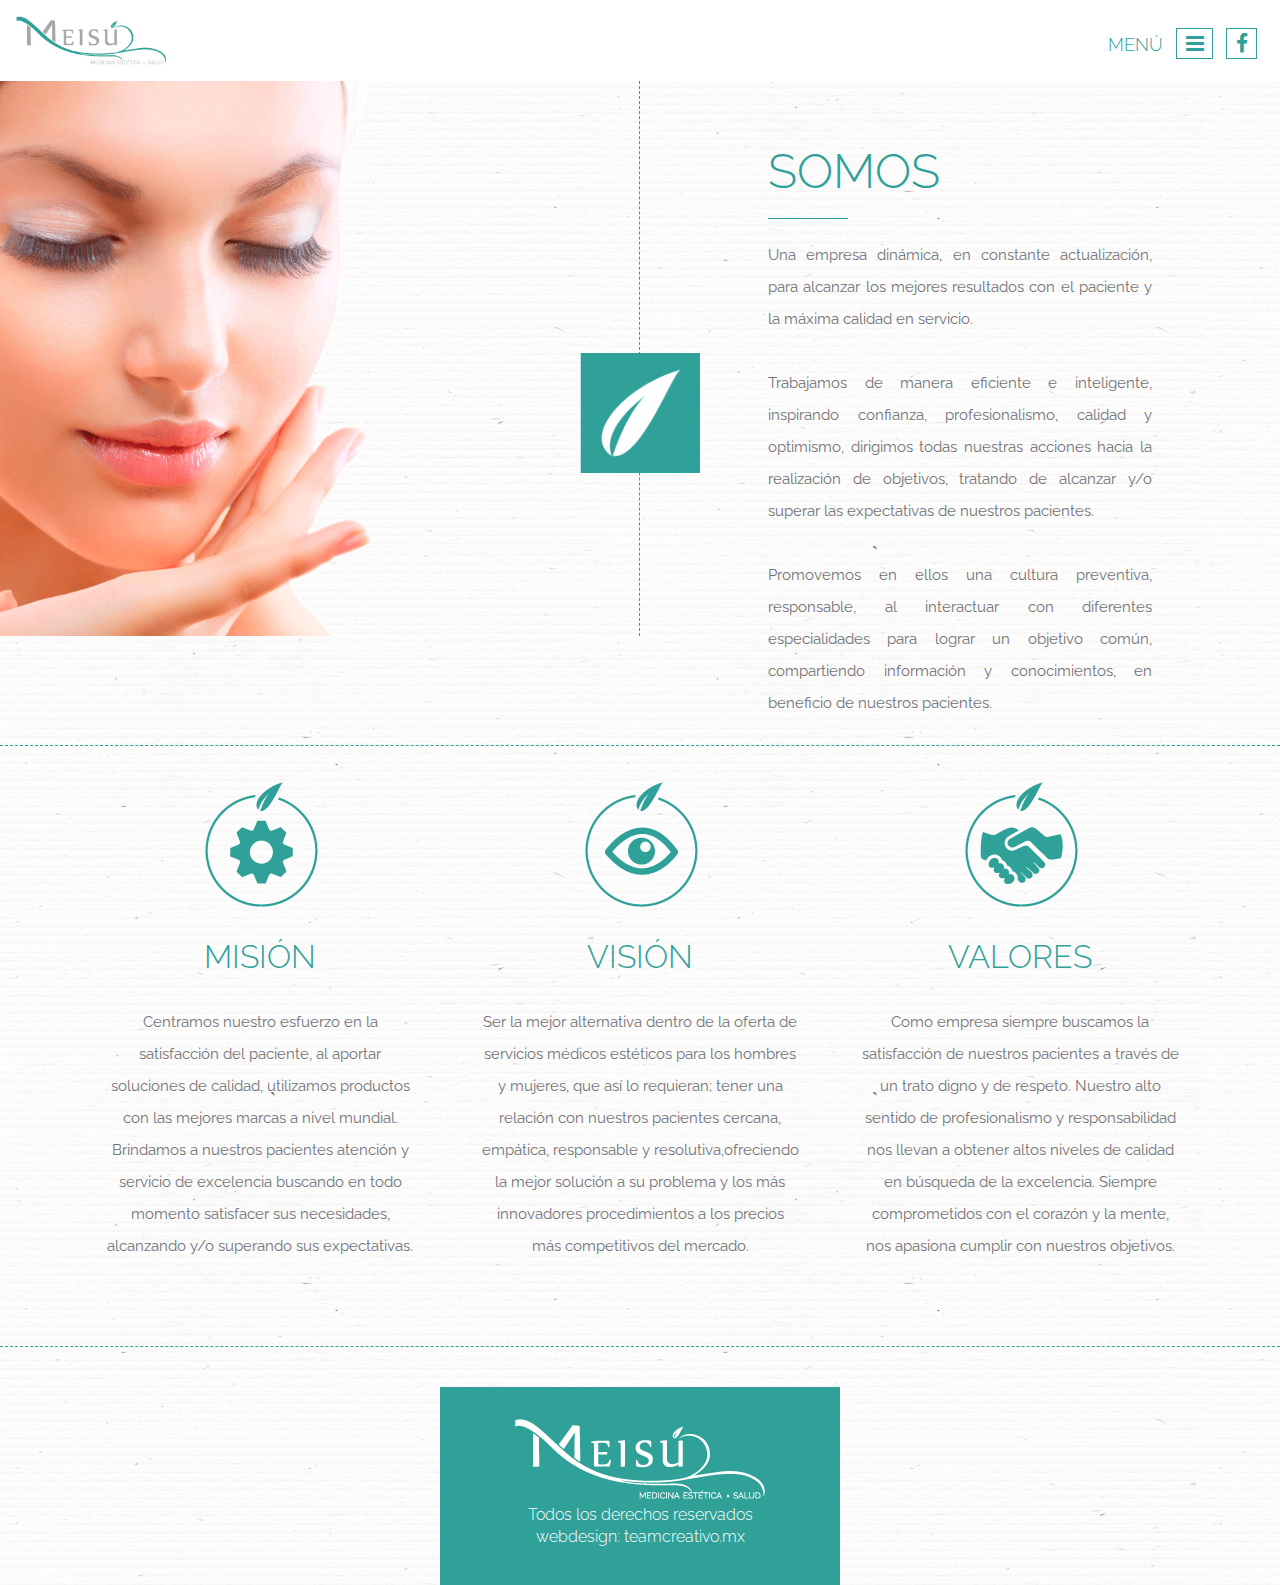
<file: somos.html>
<!DOCTYPE html>
<html lang="en">
  <head>
    <meta charset="utf-8">
    <meta http-equiv="X-UA-Compatible" content="IE=edge">
    <meta name="viewport" content="width=device-width, initial-scale=1">
    <title>Somos</title>

    <!-- Bootstrap -->
    <link href="css/bootstrap.min.css" rel="stylesheet">
	<!-- Stylesheet -->
	<link rel="stylesheet" href="css/style.css">
    <!-- HTML5 shim and Respond.js for IE8 support of HTML5 elements and media queries -->
    <!-- WARNING: Respond.js doesn't work if you view the page via file:// -->
    <!--[if lt IE 9]>
      <script src="https://oss.maxcdn.com/html5shiv/3.7.2/html5shiv.min.js"></script>
      <script src="https://oss.maxcdn.com/respond/1.4.2/respond.min.js"></script>
    <![endif]-->
  </head>
  <body>
  		<!-- HEADER -->
		<header class="header">
			<div class="container-fluid">
				<div class="row">
					<div class="header__logo col-xs-3 col-lg-8">
						<figure class="header__logo--img">
							<a href="index.html"><img src="images/logo.png" alt="meisú"></a>
						</figure>
					</div>
					<div class="col-xs-9 col-lg-4 text-right">
						<h6 class="aqua__menu">Menú 
						<span class="fa fa-bars header__icon" id="navigation"></span>
					    <a href="https://www.facebook.com/pages/Meis%C3%BA-Medicina-Est%C3%A9tica/822962494425571?fref=ts"><span class="fa fa-facebook header__icon"></span></a>
					    </h6>

					</div>
				</div>
			</div>
		</header>
		<!-- NAVIGATION -->
		<nav class="header__navigation" id="toggled">
			<ul>
				<li><a href="index.html">Inicio</a></li>
				<li><a href="somos.html">Somos</a></li>
				<li><a href="servicios.html">Servicios</a></li>
				<li><a href="promociones.html">Promociones</a></li>
				<li><a href="mapa-de-ubicacion.html">Mapa de Ubicación</a></li>
				<li><a href="contacto.html">Contacto</a></li>
			</ul>
		</nav>
		<!-- SLIDER -->
		<section class="slider__about">
			<div class="container-fluid no-space">
				<figure class="slider__about--image col-xs-12 col-lg-6">
					<img src="images/slider-about__bg.png" alt="slider__about" width="100%" height="auto">
				</figure>
				<div class="slider__about--icon">
					<img src="images/logo-icon.png" alt="logo__icon">
				</div>
				<div class="slider__about--info col-xs-12 col-lg-6">
					<h2 class="aqua__subtitle">Somos</h2>
					<hr class="aqua__separator">
					<p class="slider__about--p">Una empresa dinámica, en constante actualización, para alcanzar los mejores resultados con el paciente y la máxima calidad en servicio. <br><br> Trabajamos de manera eficiente e inteligente, inspirando confianza, profesionalismo, calidad y optimismo, dirigimos todas nuestras acciones hacia la realización de objetivos, tratando de alcanzar y/o superar las expectativas de nuestros pacientes. <br><br>Promovemos en ellos una cultura preventiva, responsable, al interactuar con diferentes especialidades para lograr un objetivo común, compartiendo información y conocimientos, en beneficio de nuestros pacientes.</p>
				</div>
			</div>
		</section>
		<!-- COMPANY -->
		<section class="company">
			<div class="container">
				<div class="col-xs-12 col-lg-4">
					<article class="company__item">
						<div class="company__item--icon">
							<img src="images/about/icon-1.png" alt="company__icon">
						</div>
						<h5 class="company__item--title">Misión</h5>
						<p class="company__item--info">Centramos nuestro esfuerzo en la satisfacción del paciente, al aportar soluciones de calidad, utilizamos productos con las mejores marcas a nivel mundial. <br> Brindamos a nuestros pacientes atención y servicio de excelencia buscando en todo momento satisfacer sus necesidades, alcanzando y/o superando sus expectativas.</p>
					</article>
				</div>
				<div class="col-xs-12 col-lg-4">
					<article class="company__item">
						<div class="company__item--icon">
							<img src="images/about/icon-2.png" alt="company__icon">
						</div>
						<h5 class="company__item--title">Visión</h5>
						<p class="company__item--info">Ser la mejor alternativa dentro de la oferta de servicios médicos estéticos para los hombres y mujeres, que así lo requieran; tener una relación con nuestros pacientes cercana, empática, responsable y resolutiva,ofreciendo la mejor solución a su problema y los más innovadores procedimientos a los precios más competitivos del mercado.</p>
					</article>
				</div>
				<div class="col-xs-12 col-lg-4">
					<article class="company__item">
						<div class="company__item--icon">
							<img src="images/about/icon-3.png" alt="company__icon">
						</div>
						<h5 class="company__item--title">Valores</h5>
						<p class="company__item--info">Como empresa siempre buscamos la satisfacción de nuestros pacientes a través de un trato digno y de respeto. Nuestro alto sentido de profesionalismo y responsabilidad nos llevan a obtener altos niveles de calidad en búsqueda de la excelencia. Siempre comprometidos con el corazón y la mente, nos apasiona cumplir con nuestros objetivos.</p>
					</article>
				</div>
			</div>
		</section>
		<!-- FOOTER -->
		<footer class="footer">
			<div class="container">
				<img src="images/footer.png" alt="footer__logo">
				<p class="footer__info">Todos los derechos reservados</p>
				<a href="http://teamcreativo.mx" class="footer__link">webdesign: teamcreativo.mx</a>
			</div>
		</footer>
    <!-- jQuery (necessary for Bootstrap's JavaScript plugins) -->
    <script src="https://ajax.googleapis.com/ajax/libs/jquery/1.11.2/jquery.min.js"></script>
    <!-- Include all compiled plugins (below), or include individual files as needed -->
    <script src="js/bootstrap.min.js"></script>
    <script src="js/custom.js"></script>
  </body>
</html>
</file>
<file: css/style.css>
@import 'font-awesome.min.css';@import 'fonts.css';@import 'http://fonts.googleapis.com/css?family=Raleway:400,300,600,700,800';@import 'hover-min.css';.bolds{font-weight:bold}.lights{font-weight:300}.caps{text-transform:uppercase}.lh{line-height:1.7em}.proxima-bold{font-family:'Raleway',sans-serif;font-weight:800}.proxima-thin{font-family:'Raleway',sans-serif;font-weight:300}.proxima-exbold{font-family:'Raleway',sans-serif;font-weight:700}.proxima-normal{font-family:'Raleway',sans-serif;font-weight:400}body{background:url(../images/services__bg.png) repeat;font-size:16px;line-height:2em}ul{list-style-type:none;margin:0;padding:0}hr{border:none;outline:none;height:1px;display:block;width:80px}h1,h2,h3,h4{margin:0;padding:0}.no-space{padding:0}.gray__info{text-align:center;color:#898989;font-family:'Raleway',sans-serif;font-weight:300}@media only screen and (min-width:992px){.gray__info{font-size:21px}}.white__title{color:#fff;text-align:center;line-height:1em;text-transform:uppercase;font-family:'Raleway',sans-serif;font-weight:300}@media only screen and (min-width:320px){.white__title{font-size:18px}}@media only screen and (min-width:480px){.white__title{font-size:28px}}@media only screen and (min-width:768px){.white__title{font-size:54px;font-weight:normal}}.white__subtitle{color:#fff;text-transform:uppercase;font-family:'Raleway',sans-serif;font-weight:300}@media only screen and (min-width:768px){.white__subtitle{font-size:42px}}.white__info{line-height:1.7em;font-family:'Raleway',sans-serif;font-weight:300;color:#fff;font-size:16px;text-align:center}@media only screen and (min-width:768px){.white__info{padding:0 3em;font-size:21px}}.white__separator{background-color:#fff}.aqua__separator{background-color:#30a199}.aqua__subtitle{color:#30a199;text-align:center;text-transform:uppercase;font-family:'Raleway',sans-serif;font-weight:300}@media only screen and (min-width:768px){.aqua__subtitle{font-size:48px;margin-top:1em}}@media only screen and (min-width:992px){.aqua__subtitle{margin-top:0}}.aqua__menu{color:#30a199;font-family:'Raleway',sans-serif;font-weight:300;font-size:18px;text-transform:uppercase}@media only screen and (min-width:320px){.aqua__menu{color:white}}@media only screen and (min-width:480px){.aqua__menu{color:#30a199}}.header{background-color:white;padding:.5em;position:relative}.header__logo{padding:.5em}.header__logo .header__logo--img img{width:150px;height:auto}.header__icon{color:#30a199;padding:.2em .4em;border:1px solid #30a199;font-size:21px;margin-top:10px;margin-left:8px}.header__icon:hover{cursor:pointer}.header__navigation ul{background-color:rgba(47,161,153,0.8);display:block;position:absolute;top:80px;right:0;width:180px;padding-bottom:1em;z-index:30}.header__navigation ul li a{text-align:right;display:block;padding:.3em 1em;color:#fff;font-family:'Raleway',sans-serif;font-weight:300;font-size:14px;text-transform:uppercase;border-bottom:1px solid #fff}.header__navigation ul li a:hover{font-family:'Raleway',sans-serif;font-weight:800;text-decoration:none}@media only screen and (min-width:480px){.header__navigation ul{width:200px}.header__navigation ul li a{padding:.5em 1em;font-size:16px}}@media only screen and (min-width:768px){.header__navigation ul{width:350px}.header__navigation ul li a{padding:.8em 2em;font-size:24px}}.slider{background:url(../images/slide__bg.jpg) no-repeat;background-size:cover;padding:4em 0;position:relative}.slider .slider__title{color:#727377;text-transform:uppercase;font-family:'Raleway',sans-serif;font-weight:300;line-height:1em}.slider .aqua__title{color:#fff;background-color:#30a199;padding:.2em .5em;display:inline-block;font-family:'Raleway',sans-serif;font-weight:700}@media only screen and (min-width:320px){.slider{padding:4em 0}.slider__title{font-size:18px;line-height:1.2em}.aqua__title{margin:0}}@media only screen and (min-width:480px){.slider{padding:5em 0}.slider__title{font-size:24px}}@media only screen and (min-width:768px){.slider{padding:5em 0;overflow:hidden}.slider__title{font-size:42px;padding-top:1.4em}.aqua__title{margin-top:10px}}@media only screen and (min-width:992px){.slider__title{font-size:64px}.aqua__title{margin-top:10px}}@media only screen and (min-width:1200px){.slider{min-height:650px}.slider__title{font-size:72px}.aqua__title{margin-top:10px}}.benefits{background-color:#30a199;padding:2.5em 0}@media only screen and (min-width:768px){.benefits{padding:5em 0}}.services{padding:2.5em 0}.services__item{margin:1em 0;border:1px dashed #30a199;text-align:center}@media only screen and (min-width:320px){.services__item{padding:1em}}@media only screen and (min-width:480px){.services__item{padding:1em 6em}}@media only screen and (min-width:768px){.services__item{padding:1em;min-height:400px}}@media only screen and (min-width:992px){.services__item{min-height:450px}}.services__item--icon{padding:1em 0}.services__item--title{color:#30a199;margin:1em 0;min-height:50px;font-size:24px;text-transform:uppercase;font-family:'Raleway',sans-serif;font-weight:300}.services__item--read-more{color:#30a199;font-size:14px;font-family:'Raleway',sans-serif;font-weight:400;transition:all 1s ease}.services__item--read-more:hover{text-decoration:underline;color:#30a199}.about-us{padding-top:1em}.about-us__image{background:url(../images/about__bg.jpg) center no-repeat;background-size:cover;padding:7em 0}@media only screen and (min-width:480px){.about-us__image{padding:9em 0}}@media only screen and (min-width:768px){.about-us__image{padding:10em 0}}@media only screen and (min-width:992px){.about-us__image{padding:15em 0}}@media only screen and (min-width:1200px){.about-us__image{padding:25em 0}}.about-us__info{background-color:#30a199;text-align:center;padding:2.5em 0}@media only screen and (min-width:480px){.about-us__info{padding:5em 0}}@media only screen and (min-width:768px){.about-us__info{padding:6em 0}}.bio{padding:3em 0}.bio h2{padding:.5em}.bio__logos{margin-top:2em;text-align:center}@media only screen and (min-width:320px){.bio__logos img{width:280px}}@media only screen and (min-width:480px){.bio__logos img{width:400px}}@media only screen and (min-width:768px){.bio__logos img{width:auto}}.footer{background-color:#30a199;padding:2.5em 0;text-align:center}.footer__info,.footer__link{color:#fff;font-family:'Raleway',sans-serif;font-weight:300;margin:0;padding:0}.footer__link{display:block;margin-top:-10px}.footer__link:hover{color:#fff;text-decoration:none;font-family:'Raleway',sans-serif;font-weight:800}@media only screen and (min-width:1200px){.footer{background-color:transparent;padding-bottom:0}.footer .container{background-color:#30a199;width:400px;margin:0 auto;text-align:center;padding:2em;height:100%}}.slider__about{padding:1em 0;position:relative}.slider__about--image{padding:0}@media only screen and (min-width:1200px){.slider__about--image{border-right:1px dashed #30a199}.slider__about{padding:0}}.slider__about--icon{position:absolute;top:50%;left:50%;width:60px;margin-left:-30px;margin-top:-40px;z-index:5;display:none}@media only screen and (min-width:320px){.slider__about--icon{margin-top:-180px}}@media only screen and (min-width:480px){.slider__about--icon{margin-top:-40px}}@media only screen and (min-width:768px){.slider__about--icon{margin-top:0}}@media only screen and (min-width:1200px){.slider__about--icon{width:120px;margin-top:-60px;margin-left:-60px;display:block}}.slider__about--icon img{width:100%;height:auto}.slider__about--info{padding:4em 1em 1em 1em;border-top:1px dashed #30a199;border-bottom:1px dashed #30a199}@media only screen and (min-width:1200px){.slider__about--info{border:none;padding:1em 8em}.slider__about--info .aqua__subtitle{text-align:left;margin-top:1em}.slider__about--info .aqua__separator{margin-left:0;margin-right:0}}.slider__about--p{text-align:justify;color:#727377;font-size:15px;font-family:'Raleway',sans-serif;font-weight:400}.company__item{padding:1em;text-align:center;border-bottom:1px dashed #30a199}@media only screen and (min-width:1200px){.company__item{border-bottom:none;min-height:600px}.company{padding:0;border-top:1px dashed #30a199;border-bottom:1px dashed #30a199}}.company__item--icon{margin:20px 0}.company__item--title{text-transform:uppercase;font-family:'Raleway',sans-serif;font-weight:300;color:#30a199;font-size:32px;margin:1em 0}.company__item--info{font-size:15px;font-family:'Raleway',sans-serif;font-weight:400;color:#727377}.slider__contact{padding:4em 0;background:url(../images/contacto__bg.jpg) no-repeat;background-size:cover}.custom__form{text-align:center}.custom__label{text-align:center;color:grey__color;font-size:16px;font-family:'Raleway',sans-serif;font-weight:300}.custom__input,.custom__area{border:1px solid #30a199;background-color:white;border-radius:0;width:90%;margin-left:auto;margin-right:auto}@media only screen and (min-width:480px){.custom__input,.custom__area{width:90%;margin-left:auto;margin-right:auto}}@media only screen and (min-width:1200px){.custom__input,.custom__area{width:30%;margin-left:auto;margin-right:auto}}.custom__btn{background-color:transparent;padding:.3em 4em;color:#898989;font-family:'Raleway',sans-serif;font-weight:300;border:1px solid #30a199;transition:all .5s ease}.custom__btn:hover{background-color:#30a199;color:white}.promotions{padding:0 0 2em 0;overflow:hidden}.promotions__title{width:100%}.promotions__item img{width:100%;height:auto}.location{padding:0 0 2em 0}.location__title{padding:1em 0;width:100%}.location__gallery--item img{width:100%;height:auto}.services-single{padding:2em 0;width:100%}.services-single__item{border:1px dashed #30a199;padding:1em;margin-top:1em;min-height:300px}.services-single__item h4{text-align:center;margin-bottom:0}@media only screen and (min-width:768px){.services-single__item h4{text-align:left}.services-single__item p{text-align:left}}@media only screen and (min-width:1200px){.services-single__item h4{text-align:left}.services-single__item p{text-align:left}}.services-single__item--icon{vertical-align:top;text-align:center;padding-top:1.5em}.cell{display:table-cell}.benefits__list{padding:2em 0;position:relative}.benefits__list--images-item img{width:100%;height:auto}.benefits__list--item{padding:1em}.benefits__list--item ul{list-style-type:disc;padding-left:1em}@media only screen and (min-width:1200px){.benefits__list--item ul{padding-left:4em}}.benefits__list--item ul li{color:#898989;font-family:'Raleway',sans-serif;font-weight:800;font-size:16px}.services__logo{display:none}@media only screen and (min-width:1200px){.services__logo{display:inline-block;position:absolute;width:150px;height:150px;top:50%;margin-top:-75px;left:50%;margin-left:-75px;z-index:50}.benefits__list--images{border-left:1px dashed #30a199}}.aqua__block{width:100%;background-color:#30a199;padding:5em 0}
</file>
